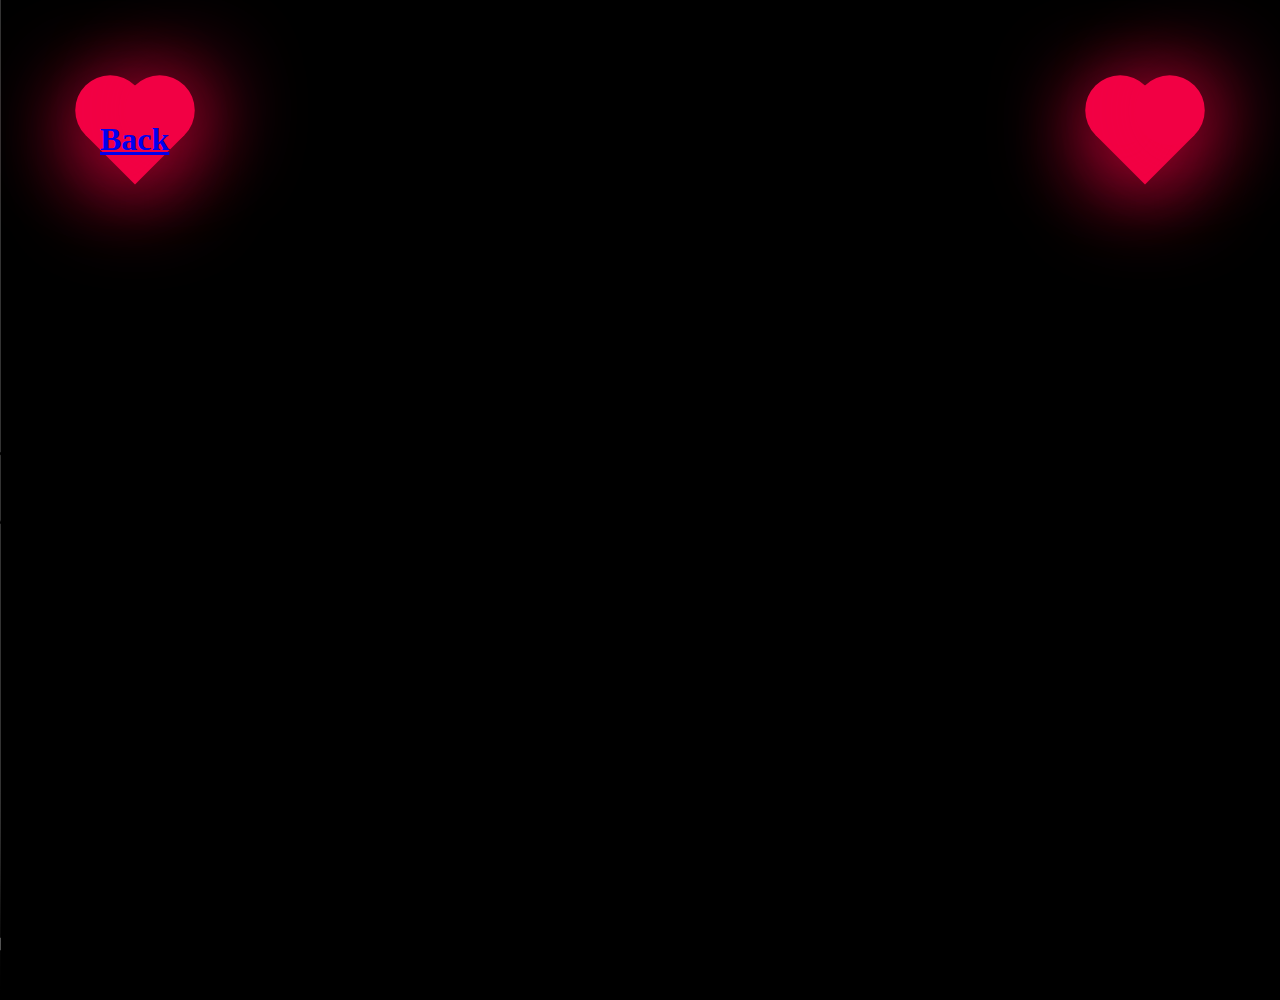
<file: Homepage/10,000hrs.html>
<!DOCTYPE html>
<html>
<head>
	<link rel="stylesheet" type="text/css" href="10,000hrs.css">
</head>
<body>
      <div class="main_header">
        
        

          <video autoplay controls loop width="100px" height="500px">
          <source src="file:///C:/Users/patel/OneDrive%20-%20OCAD%20University/Desktop/Sem%204/Graphic%20Design%202/Assignment%202/first%20try/Homepage/video/y2mate.com%20-%20Dan%20%20Shay%20Justin%20Bieber%20%2010000%20Hours%20Lyrics%20_v720P.mp4" type="video/mp4">
          </video>
        
        <div class="heart"></div>
         <div class="text">
          <h1><a href="index.html">Back</a></h1>
         
        <div class="heart2"></div>
          <div class="text1">
          <h1><a href="senorita.html">Next</a></h1>
         
      </div>
        </div>


 </body>
     
</html>
</file>
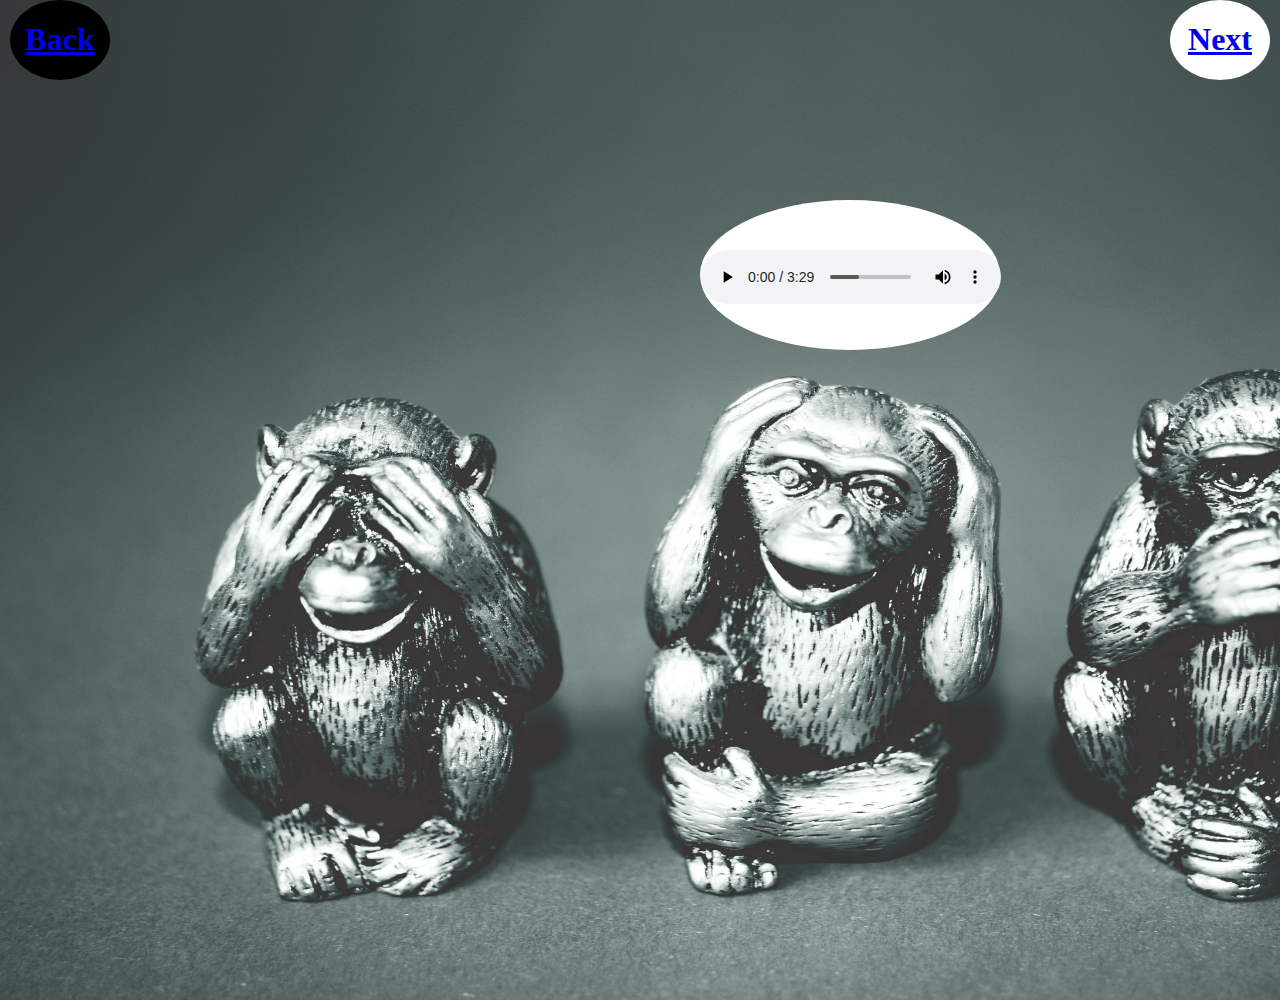
<file: Homepage/dance.html>
<!DOCTYPE html>
<html>
<head>
	<title>DanceMonkey</title>
	<link rel="stylesheet" type="text/css" href="dance.css">
</head>
<body>
    <div class="mainhead">
    	<img src="images/dancemonkey.jpg" width="1600px" height="1000px">
    	<div class="subhead">
    	<div class="audio">
    	<audio autoplay controls loop>
    	<source src="Music/Tones And I - Dance Monkey.mp3">
        </audio>
        
    </div>    
    </div>
    </div>
    <div class="box">
            <h1 align="middle"><a href="index.html">Back</a></h1>
          </div>    
        <div class="box2">
            <h1 align="middle"><a href="photograph.html">Next</a></h1>
          </div>   

    
    	
</body>
</html>
</file>
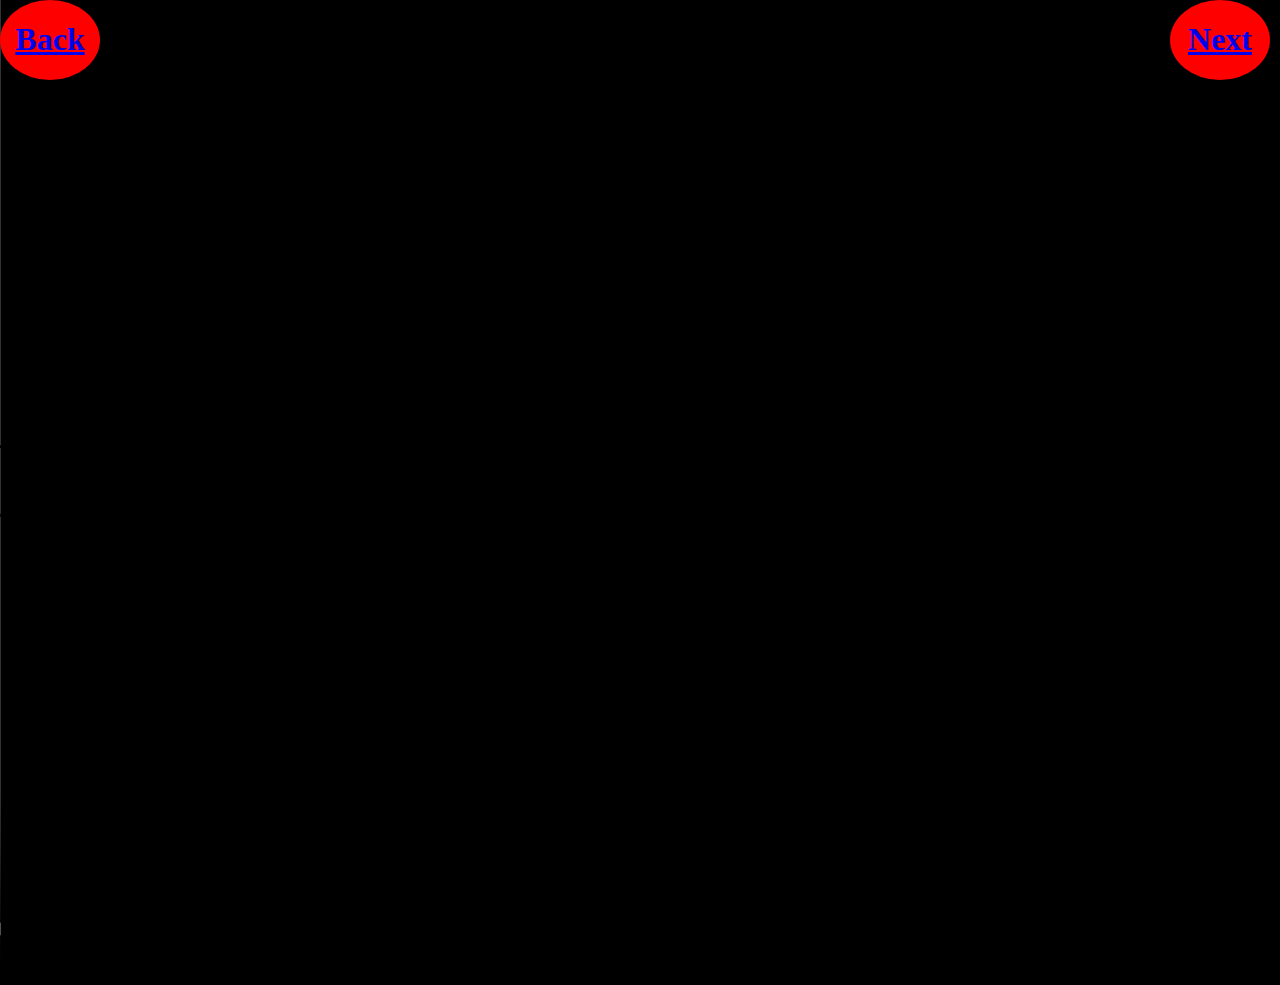
<file: Homepage/senorita.html>
<!DOCTYPE html>
<html>
<head>
	<title>Senorita</title>
	<link rel="stylesheet" type="text/css" href="senorita.css">
</head>
<body>
	<div class="mainhead">
		
		
		<video autoplay controls loop>
				<source src="file:///C:/Users/patel/OneDrive%20-%20OCAD%20University/Desktop/Sem%204/Graphic%20Design%202/Assignment%202/first%20try/Homepage/video/Shawn%20Mendes,%20Camila%20Cabello%20-%20Se%C3%B1orita%20(ytmp3s).mp4" type="video/mp4">
			</video>
       
    </div>
	     
	      <div class="box">
	      	<h1 align="middle"><a href="index.html">Back</a></h1>
	      </div>    
		<div class="box2">
	      	<h1 align="middle"><a href="scarstoyourbeautiful.html">Next</a></h1>
	      </div>    
		
		
		
	

			
		

</body>
</html>
</file>
<file: Homepage/10,000hrs.css>
body{
  padding:0px;
  margin: 0px;
  display:flex;
}




.audio{
  position: relative;

}
.main_hearder{
  width: 100vw;
  height: 100vh;
  background-color: hsl(212,29%, 94%);
  display: grid;
  position: absolute;
}
 
 .main_header video{
  position: absolute;
  width:1600px;
  height: 1000px;
  background: black;
 }

  .heart {
      position: relative;
      position: absolute;
      
      width: 70px;
      height: 70px;
      top: 100px;
      left: 100px;
      background: #f20044;
      transform: rotate(-45deg);
      box-shadow: -10px 10px 90px #f20044;
      animation: heart 0.6s linear infinite;
    }
@keyframes heart{
  0% {
    transform: rotate(-45deg) scale(1.07);
  }
  80% {
    transform: rotate(-45deg) scale(1.0);
  }
  100% {
    transform: rotate(-45deg) scale(0.8);
  }
  
 }
.heart::before{
    position: absolute;
    content: '';
    height: 70px;
    width: 70px;
    background: #f20044;
    top:-50%;
    border-radius: 50px;
    box-shadow: -10px 10px 90px #f20044;

    }
.heart::after,
.heart::after{
    position: absolute;
    content: '';
    height: 70px;
    width: 70px;
    background: #f20044;
    right:-50%;
    border-radius: 50px;
    box-shadow: 10px 10px 90px #f20044;

    }

  }

.video{
  position: relative;
  width: 100px;
}

.text h1{
  position: absolute;
  top: 100px;
  left: 100px;
    
}
.text1 h1{
  position: absolute;
  position: relative;
  top: 100px;
  left: 1440px;
    
}

.heart2 {
      position: relative;
      position: absolute;
      
      width: 70px;
      height: 70px;
      top: 100px;
      right: 100px;
      background: #f20044;
      transform: rotate(-45deg);
      box-shadow: -10px 10px 90px #f20044;
      animation: heart 0.6s linear infinite;
    }
@keyframes heart{
  0% {
    transform: rotate(-45deg) scale(1.07);
  }
  80% {
    transform: rotate(-45deg) scale(1.0);
  }
  100% {
    transform: rotate(-45deg) scale(0.8);
  }
  
 }
.heart2::before{
    position: absolute;
    content: '';
    height: 70px;
    width: 70px;
    background: #f20044;
    top:-50%;
    border-radius: 50px;
    box-shadow: -10px 10px 90px #f20044;

    }
.heart2::after,
.heart2::after{
    position: absolute;
    content: '';
    height: 70px;
    width: 70px;
    background: #f20044;
    right:-50%;
    border-radius: 50px;
    box-shadow: 10px 10px 90px #f20044;

    }

  }
</file>
<file: Homepage/dance.css>
body{
	margin:0px;
	padding:0px;
}

.mainhead img{
	position: absolute;
}
.subhead{
	position: relative;
	background:white;
	border-radius: 50% 50% 50%  50%;
	width: 300px;
	height: 150px;
	left: 700px;
	top: 200px;
	box-shadow: -10px 10px 10px #f000; 
}

.audio{
	left: 1px;
	top: 50px;
	position: relative;
	position: absolute;
	
}

.box h1{
	font-color: white;
}

.box{
		position: absolute;
	left: 10px;
	top: 0px;
	width:100px;
	height: 80px;
	margin: auto;
	background-color: black;
    transition-property: width;
    transition: 1s;
    transition-duration: .5s;
    transition-timing-function: ease-in;
    border-radius: 50% 50% 50% 50%;

}
.box:hover{
    width: 150px;
	
}
.box2{
	position: relative;
	position: absolute;
	right: 10px;
	top: 0px;
	width:100px;
	height: 80px;
	margin: auto;
	background-color: white;
    transition-property: width;
    transition: 1s;
    transition-duration: .5s;
    transition-timing-function: ease-in;
    border-radius: 50% 50% 50% 50%;

}
.box2:hover{
    width: 150px;
	
}
</file>
<file: Homepage/senorita.css>
body{
	padding: 0px;
	margin: 0px;
}

.box{
	position: relative;
	position: absolute;
	left:0px;
	top: 0px;
	width:100px;
	height: 80px;
	margin: auto;
	background-color: red;
    transition-property: width;
    transition: 1s;
    transition-duration: .5s;
    transition-timing-function: ease-in;
    border-radius: 50% 50% 50% 50%;

}
.box:hover{
    width: 150px;
	
}


.mainhead video{
	background: black;
	padding: 0px;
	margin:0px;
	position: absolute;
    width: 1600px;
	height:985px ;
} 

.box h1{
	font-color: white;
}

.box2{
	position: relative;
	position: absolute;
	right: 10px;
	top: 0px;
	width:100px;
	height: 80px;
	margin: auto;
	background-color: red;
    transition-property: width;
    transition: 1s;
    transition-duration: .5s;
    transition-timing-function: ease-in;
    border-radius: 50% 50% 50% 50%;

}
.box2:hover{
    width: 150px;
	
}
</file>
